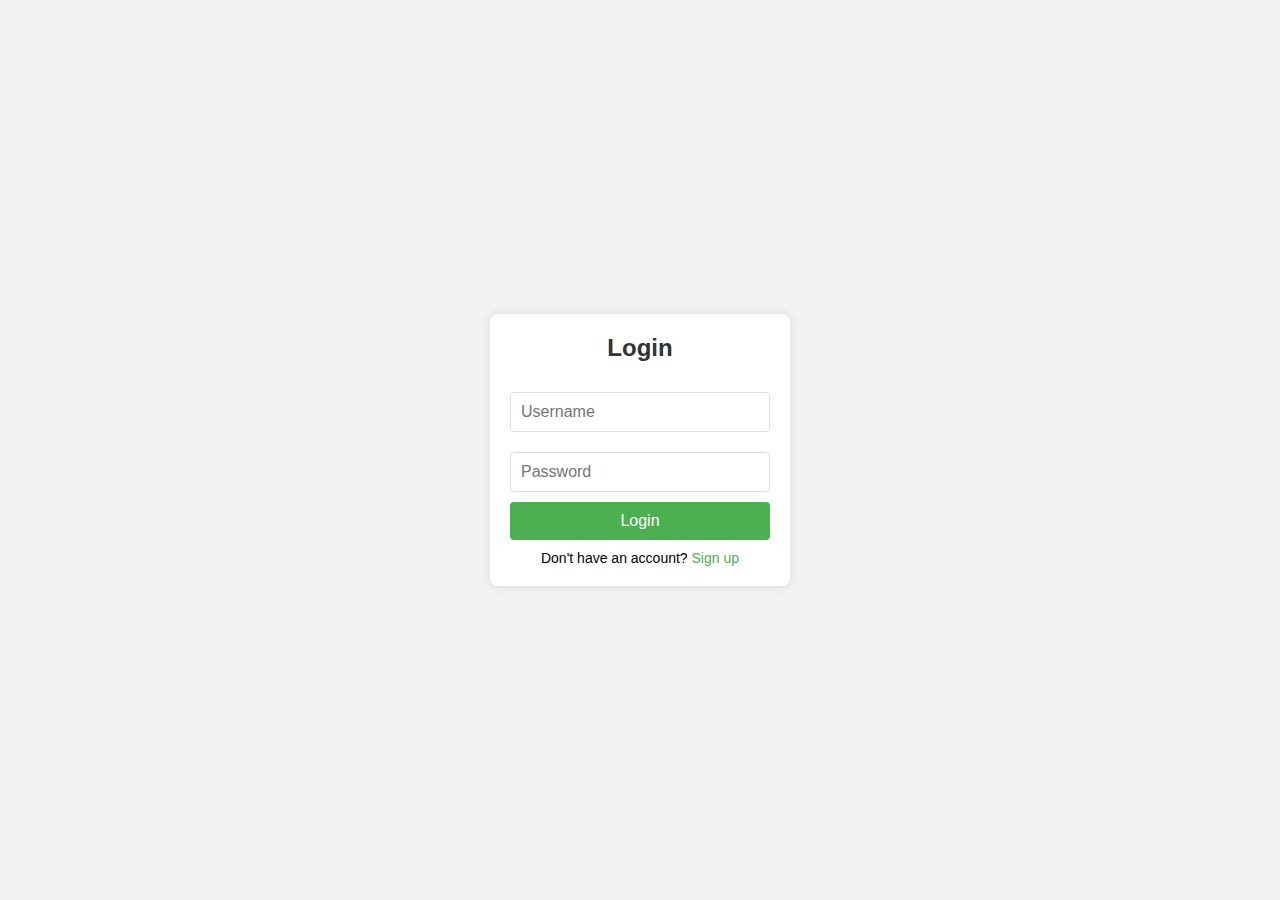
<file: index.html>
<!DOCTYPE html>
<html lang="en">
<head>
  <meta charset="UTF-8">
  <meta name="viewport" content="width=device-width, initial-scale=1.0">
  <title>Login Page</title>
  <link rel="stylesheet" href="style.css">
</head>
<body>

  <div class="login-container">
    <h2>Login</h2>
    <form action="/login" method="POST">
      <input type="text" placeholder="Username" required>
      <input type="password" placeholder="Password" required>
      <button type="submit">Login</button>
      <p>Don't have an account? <a href="./signup.html">Sign up</a></p>
    </form>
  </div>

</body>
</html>
</file>
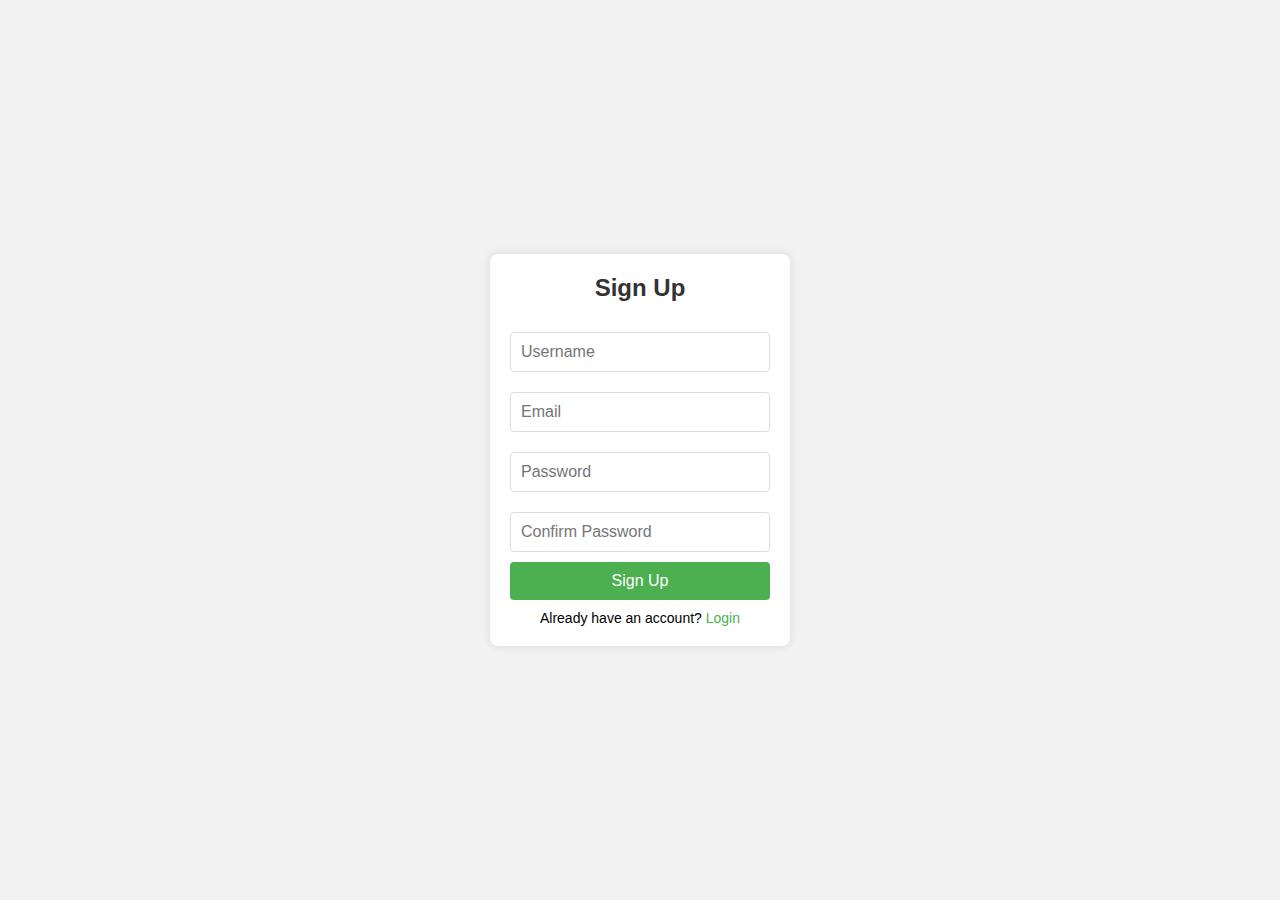
<file: signup.html>
<!DOCTYPE html>
<html lang="en">
<head>
  <meta charset="UTF-8">
  <meta name="viewport" content="width=device-width, initial-scale=1.0">
  <title>Sign Up Page</title>
  <link rel="stylesheet" href="style.css">
</head>
<body>

  <div class="form-container">
    <h2>Sign Up</h2>
    <form action="/signup" method="POST">
      <input type="text" placeholder="Username" required>
      <input type="email" placeholder="Email" required>
      <input type="password" placeholder="Password" required>
      <input type="password" placeholder="Confirm Password" required>
      <button type="submit">Sign Up</button>
      <p>Already have an account? <a href="index.html">Login</a></p>
    </form>
  </div>

</body>
</html>
</file>
<file: style.css>
* {
    margin: 0;
    padding: 0;
    box-sizing: border-box;
    font-family: Arial, sans-serif;
  }
  
  body {
    display: flex;
    justify-content: center;
    align-items: center;
    height: 100vh;
    background-color: #f2f2f2;
  }
  
  .login-container {
    width: 300px;
    padding: 20px;
    background-color: #fff;
    box-shadow: 0px 0px 10px rgba(0, 0, 0, 0.1);
    border-radius: 8px;
    text-align: center;
  }
  
  .login-container h2 {
    margin-bottom: 20px;
    color: #333;
  }
  
  .login-container input[type="text"],
  .login-container input[type="password"] {
    width: 100%;
    padding: 10px;
    margin: 10px 0;
    border: 1px solid #ddd;
    border-radius: 4px;
    font-size: 16px;
  }
  
  .login-container button {
    width: 100%;
    padding: 10px;
    background-color: #4CAF50;
    border: none;
    color: white;
    font-size: 16px;
    border-radius: 4px;
    cursor: pointer;
    transition: background-color 0.3s ease;
  }
  
  .login-container button:hover {
    background-color: #45a049;
  }
  
  .login-container p {
    margin-top: 10px;
    font-size: 14px;
  }
  
  .login-container a {
    color: #4CAF50;
    text-decoration: none;
  }
  

  
  body {
    display: flex;
    justify-content: center;
    align-items: center;
    height: 100vh;
    background-color: #f2f2f2;
  }
  
  .form-container {
    width: 300px;
    padding: 20px;
    background-color: #fff;
    box-shadow: 0px 0px 10px rgba(0, 0, 0, 0.1);
    border-radius: 8px;
    text-align: center;
  }
  
  .form-container h2 {
    margin-bottom: 20px;
    color: #333;
  }
  
  .form-container input[type="text"],
  .form-container input[type="email"],
  .form-container input[type="password"] {
    width: 100%;
    padding: 10px;
    margin: 10px 0;
    border: 1px solid #ddd;
    border-radius: 4px;
    font-size: 16px;
  }
  
  .form-container button {
    width: 100%;
    padding: 10px;
    background-color: #4CAF50;
    border: none;
    color: white;
    font-size: 16px;
    border-radius: 4px;
    cursor: pointer;
    transition: background-color 0.3s ease;
  }
  
  .form-container button:hover {
    background-color: #45a049;
  }
  
  .form-container p {
    margin-top: 10px;
    font-size: 14px;
  }
  
  .form-container a {
    color: #4CAF50;
    text-decoration: none;
  }
</file>
